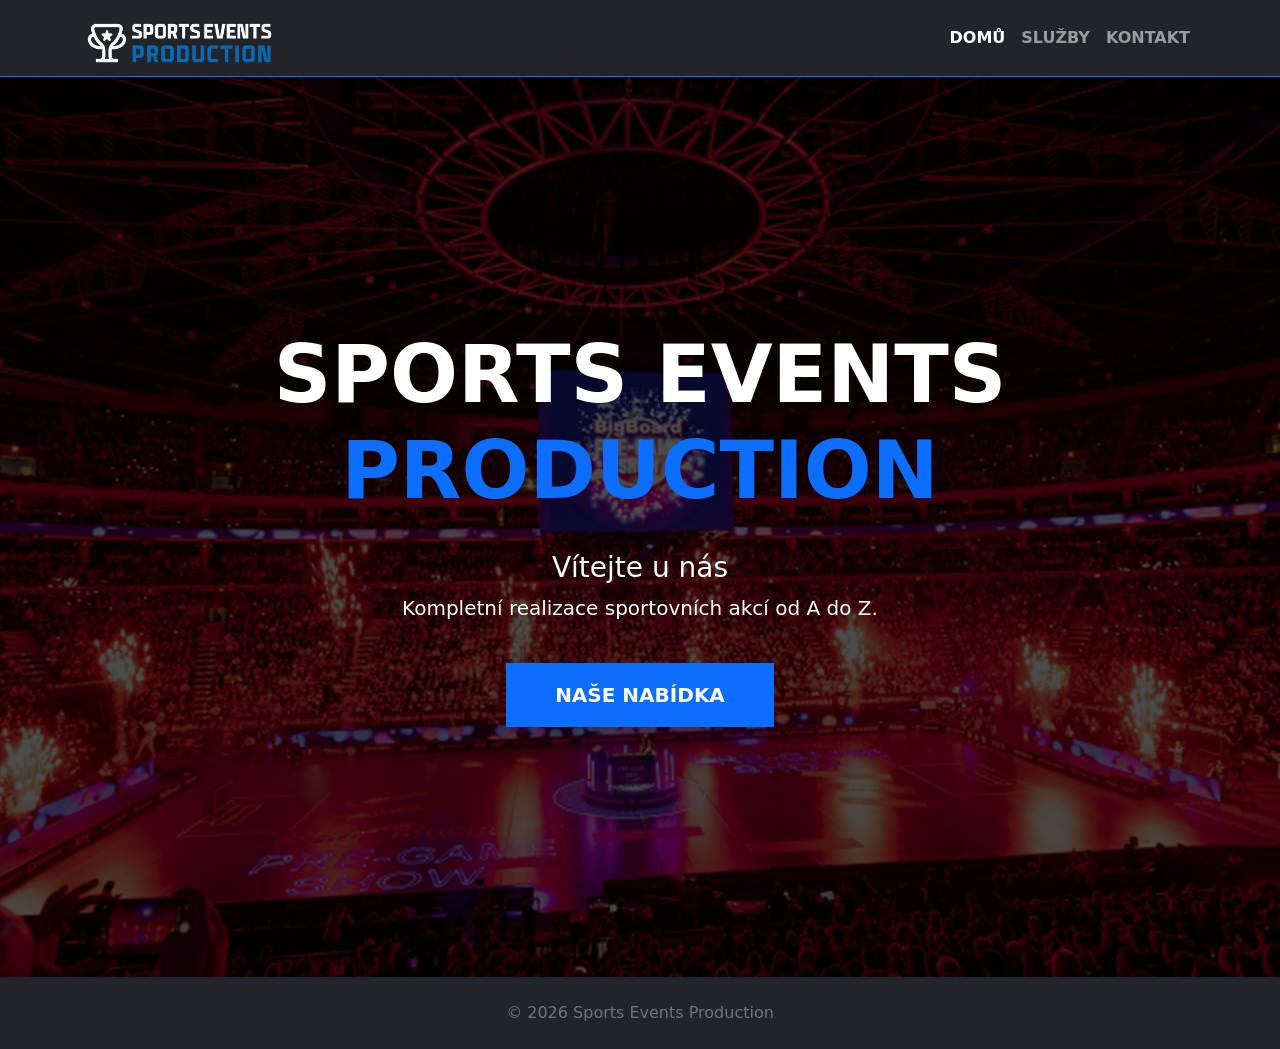
<file: index.html>
<!DOCTYPE html>
<html lang="cs">
<head>
    <meta charset="UTF-8">
    <meta name="viewport" content="width=device-width, initial-scale=1.0">
    <title>Sports Events Production</title>
    <link href="https://cdn.jsdelivr.net/npm/bootstrap@5.3.2/dist/css/bootstrap.min.css" rel="stylesheet">
    <link rel="stylesheet" href="css/style.css">
</head>
<body class="bg-black text-white">

    <nav class="navbar navbar-expand-lg navbar-dark bg-dark sticky-top border-bottom border-primary">
        <div class="container">
            <div class="logo"><img src="img/logo.png" alt="Logo" style="height: 50px; margin-top: 10px;"></div>
            <button class="navbar-toggler" type="button" data-bs-toggle="collapse" data-bs-target="#menu">
                <span class="navbar-toggler-icon"></span>
            </button>
            <div class="collapse navbar-collapse" id="menu">
                <ul class="navbar-nav ms-auto text-uppercase fw-bold">
                    <li class="nav-item"><a class="nav-link active" href="index.html">Domů</a></li>
                    <li class="nav-item"><a class="nav-link" href="sluzby.html">Služby</a></li>
                    <li class="nav-item"><a class="nav-link" href="kontakt.html">Kontakt</a></li>
                </ul>
            </div>
        </div>
    </nav>

    <header class="hero-banner d-flex align-items-center justify-content-center text-center">
        <div class="container">
            <h1 class="display-1 fw-bold">SPORTS EVENTS <span class="text-primary">PRODUCTION</span></h1>
            <div class="py-4">
                <h2 class="h3">Vítejte u nás</h2>
                <p class="lead">Kompletní realizace sportovních akcí od A do Z.</p>
            </div>
            <a href="sluzby.html" class="btn btn-primary btn-lg px-5 py-3 rounded-0 fw-bold">NAŠE NABÍDKA</a>
        </div>
    </header>

    <footer class="bg-dark text-center py-4 mt-auto">
        <p class="m-0 text-secondary">© 2026 Sports Events Production</p>
    </footer>

    <script src="https://cdn.jsdelivr.net/npm/bootstrap@5.3.2/dist/js/bootstrap.bundle.min.js"></script>
</body>
</html>
</file>
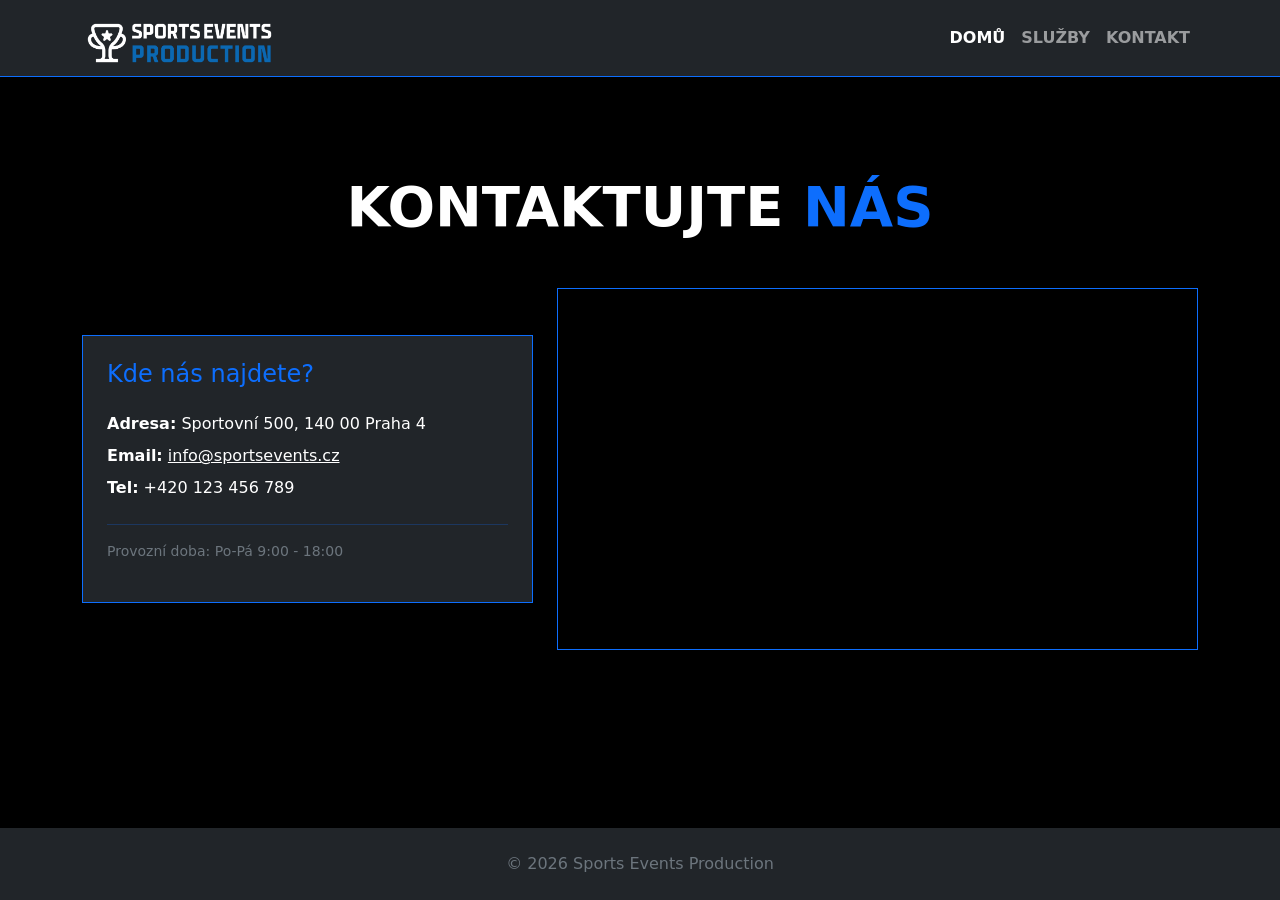
<file: kontakt.html>
<!DOCTYPE html>
<html lang="cs">
<head>
    <meta charset="UTF-8">
    <meta name="viewport" content="width=device-width, initial-scale=1.0">
    <title>Kontakt - Sports Events Production</title>
    <link href="https://cdn.jsdelivr.net/npm/bootstrap@5.3.2/dist/css/bootstrap.min.css" rel="stylesheet">
    <link rel="stylesheet" href="css/style.css">
</head>
<body class="bg-black text-white d-flex flex-column min-vh-100">

    <nav class="navbar navbar-expand-lg navbar-dark bg-dark sticky-top border-bottom border-primary">
        <div class="container">
            <div class="logo"><img src="img/logo.png" alt="Logo" style="height: 50px; margin-top: 10px;"></div>
            <button class="navbar-toggler" type="button" data-bs-toggle="collapse" data-bs-target="#menu">
                <span class="navbar-toggler-icon"></span>
            </button>
            <div class="collapse navbar-collapse" id="menu">
                <ul class="navbar-nav ms-auto text-uppercase fw-bold">
                    <li class="nav-item"><a class="nav-link active" href="index.html">Domů</a></li>
                    <li class="nav-item"><a class="nav-link" href="sluzby.html">Služby</a></li>
                    <li class="nav-item"><a class="nav-link" href="kontakt.html">Kontakt</a></li>
                </ul>
            </div>
        </div>
    </nav>

    <main class="container py-5 mt-5">
        <h2 class="text-center display-4 fw-bold mb-5 text-uppercase">Kontaktujte <span class="text-primary">nás</span></h2>

        <div class="row g-4 align-items-center">
            <div class="col-md-5">
                <div class="p-4 bg-dark border border-primary h-100">
                    <h3 class="h4 text-primary mb-4">Kde nás najdete?</h3>
                    <p class="mb-2"><strong>Adresa:</strong> Sportovní 500, 140 00 Praha 4</p>
                    <p class="mb-2"><strong>Email:</strong> <a href="mailto:info@sportsevents.cz" class="text-white">info@sportsevents.cz</a></p>
                    <p class="mb-4"><strong>Tel:</strong> +420 123 456 789</p>
                    <hr class="border-primary">
                    <p class="small text-secondary">Provozní doba: Po-Pá 9:00 - 18:00</p>
                </div>
            </div>

            <div class="col-md-7">
                <div class="ratio ratio-16x9 border border-primary">
                    <iframe src="https://www.google.com/maps/embed?pb=!1m18!1m12!1m3!1d2562.123456789!2d14.42!3d50.08!2m3!1f0!2f0!3f0!3m2!1i1024!2i768!4f13.1!3m3!1m2!1s0x470b9492e1234567%3A0x123456789!2zUHJhaGE!5e0!3m2!1scs!2scz!4v123456789" style="border:0;" allowfullscreen="" loading="lazy"></iframe>
                </div>
            </div>
        </div>
    </main>

    <footer class="bg-dark text-center py-4 mt-auto">
        <p class="m-0 text-secondary">© 2026 Sports Events Production</p>
    </footer>

    <script src="https://cdn.jsdelivr.net/npm/bootstrap@5.3.2/dist/js/bootstrap.bundle.min.js"></script>
</body>
</html>
</file>
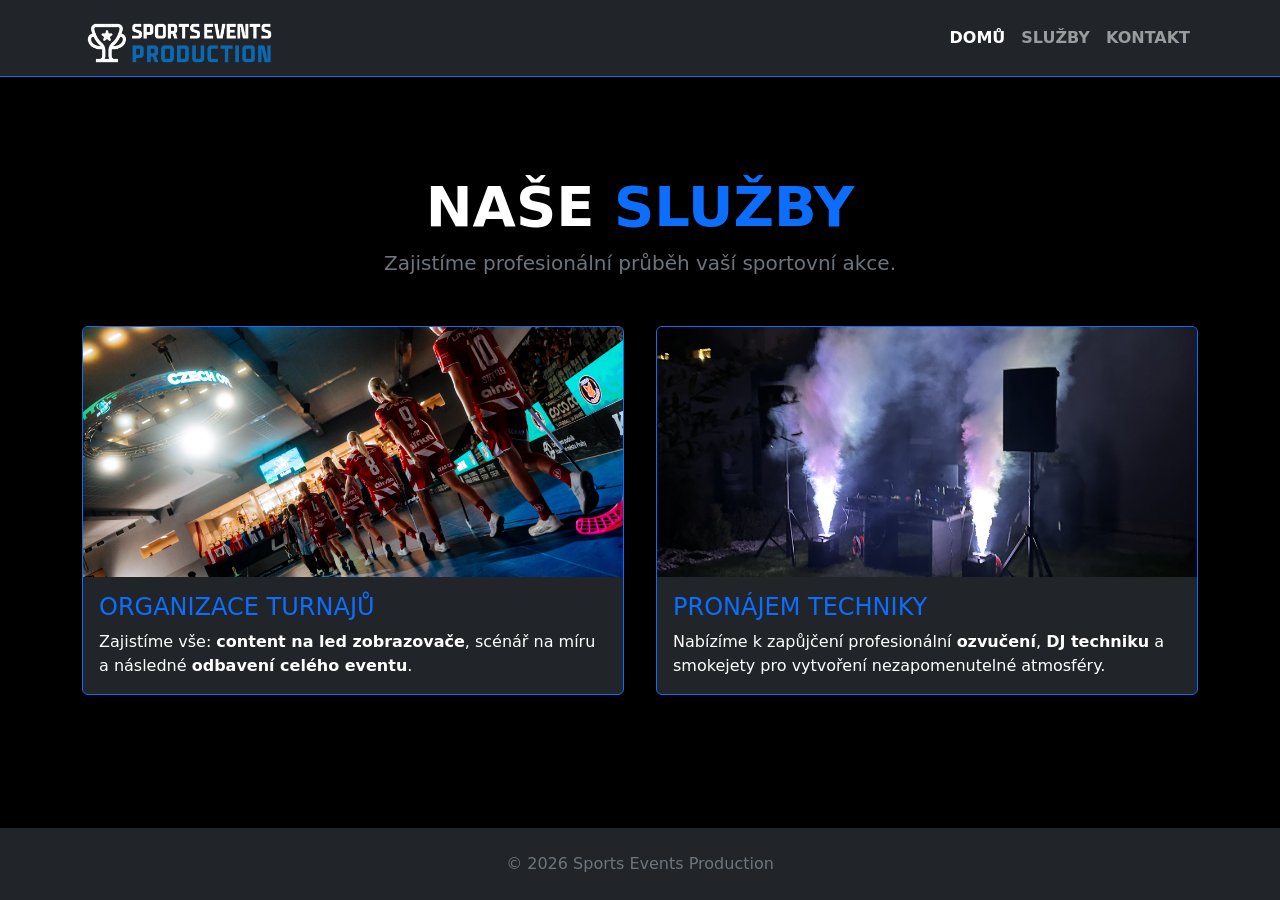
<file: sluzby.html>
<!DOCTYPE html>
<html lang="cs">
<head>
    <meta charset="UTF-8">
    <meta name="viewport" content="width=device-width, initial-scale=1.0">
    <title>Služby - Sports Events Production</title>
    <link href="https://cdn.jsdelivr.net/npm/bootstrap@5.3.2/dist/css/bootstrap.min.css" rel="stylesheet">
    <link rel="stylesheet" href="css/style.css">
</head>
<body class="bg-black text-white d-flex flex-column min-vh-100">

    <nav class="navbar navbar-expand-lg navbar-dark bg-dark sticky-top border-bottom border-primary">
        <div class="container">
            <div class="logo"><img src="img/logo.png" alt="Logo" style="height: 50px; margin-top: 10px;"></div>
            <button class="navbar-toggler" type="button" data-bs-toggle="collapse" data-bs-target="#menu">
                <span class="navbar-toggler-icon"></span>
            </button>
            <div class="collapse navbar-collapse" id="menu">
                <ul class="navbar-nav ms-auto text-uppercase fw-bold">
                    <li class="nav-item"><a class="nav-link active" href="index.html">Domů</a></li>
                    <li class="nav-item"><a class="nav-link" href="sluzby.html">Služby</a></li>
                    <li class="nav-item"><a class="nav-link" href="kontakt.html">Kontakt</a></li>
                </ul>
            </div>
        </div>
    </nav>

    <main class="container py-5 mt-5">
        <div class="text-center mb-5">
            <h2 class="display-4 fw-bold">NAŠE <span class="text-primary">SLUŽBY</span></h2>
            <p class="lead text-secondary">Zajistíme profesionální průběh vaší sportovní akce.</p>
        </div>
        
        <div class="grid-system">
            
            <div class="card bg-dark text-white border-primary h-100 shadow">
                <img src="img/turnaj.jpg" class="card-img-top" alt="Organizace turnajů">
                <div class="card-body">
                    <h3 class="card-title h4 text-primary">ORGANIZACE TURNAJŮ</h3>
                    <p class="card-text">
                        Zajistíme vše: <strong>content na led zobrazovače</strong>, 
                        scénář na míru a následné <strong>odbavení celého eventu</strong>.
                    </p>
                </div>
            </div>

            <div class="card bg-dark text-white border-primary h-100 shadow">
                <img src="img/technika.jpg" class="card-img-top" alt="Pronájem techniky">
                <div class="card-body">
                    <h3 class="card-title h4 text-primary">PRONÁJEM TECHNIKY</h3>
                    <p class="card-text">
                        Nabízíme k zapůjčení profesionální <strong>ozvučení</strong>, 
                        <strong>DJ techniku</strong> a smokejety pro vytvoření nezapomenutelné atmosféry.
                    </p>
                </div>
            </div>

        </div>
    </main>

    <footer class="bg-dark text-center py-4 mt-auto">
        <p class="m-0 text-secondary">© 2026 Sports Events Production</p>
    </footer>

    <script src="https://cdn.jsdelivr.net/npm/bootstrap@5.3.2/dist/js/bootstrap.bundle.min.js"></script>
</body>
</html>
</file>
<file: css/style.css>
/* --- VLASTNÍ PROMĚNNÉ --- */
:root {
    --main-blue: #0d6efd; /* Bootstrap primární modrá */
}

/* --- FLEXBOX BANNER --- */
.hero-banner {
    background: linear-gradient(rgba(0,0,0,0.7), rgba(0,0,0,0.7)), url('../img/main.jpg');
    background-size: cover;
    background-position: center;
    /* Responzivní jednotka: 100% výšky obrazovky */
    height: 100vh; 
    width: 100%;
}

/* --- CSS GRID --- */
.grid-system {
    display: grid;
    /* Automatické sloupce: min 300px, jinak pod sebe */
    grid-template-columns: repeat(auto-fit, minmax(300px, 1fr));
    gap: 2rem; /* Responzivní mezera v rem */
}

/* --- ÚPRAVA KARET --- */
.card-img-top {
    height: 250px;
    object-fit: cover;
}

.card {
    transition: transform 0.3s ease;
}

.card:hover {
    transform: scale(1.02);
}

/* --- RESPONZIVNÍ NADPISY --- */
@media (max-width: 768px) {
    .display-1 {
        font-size: calc(2rem + 5vw); /* Písmo se plynule mění s šířkou */
    }
}
</file>
